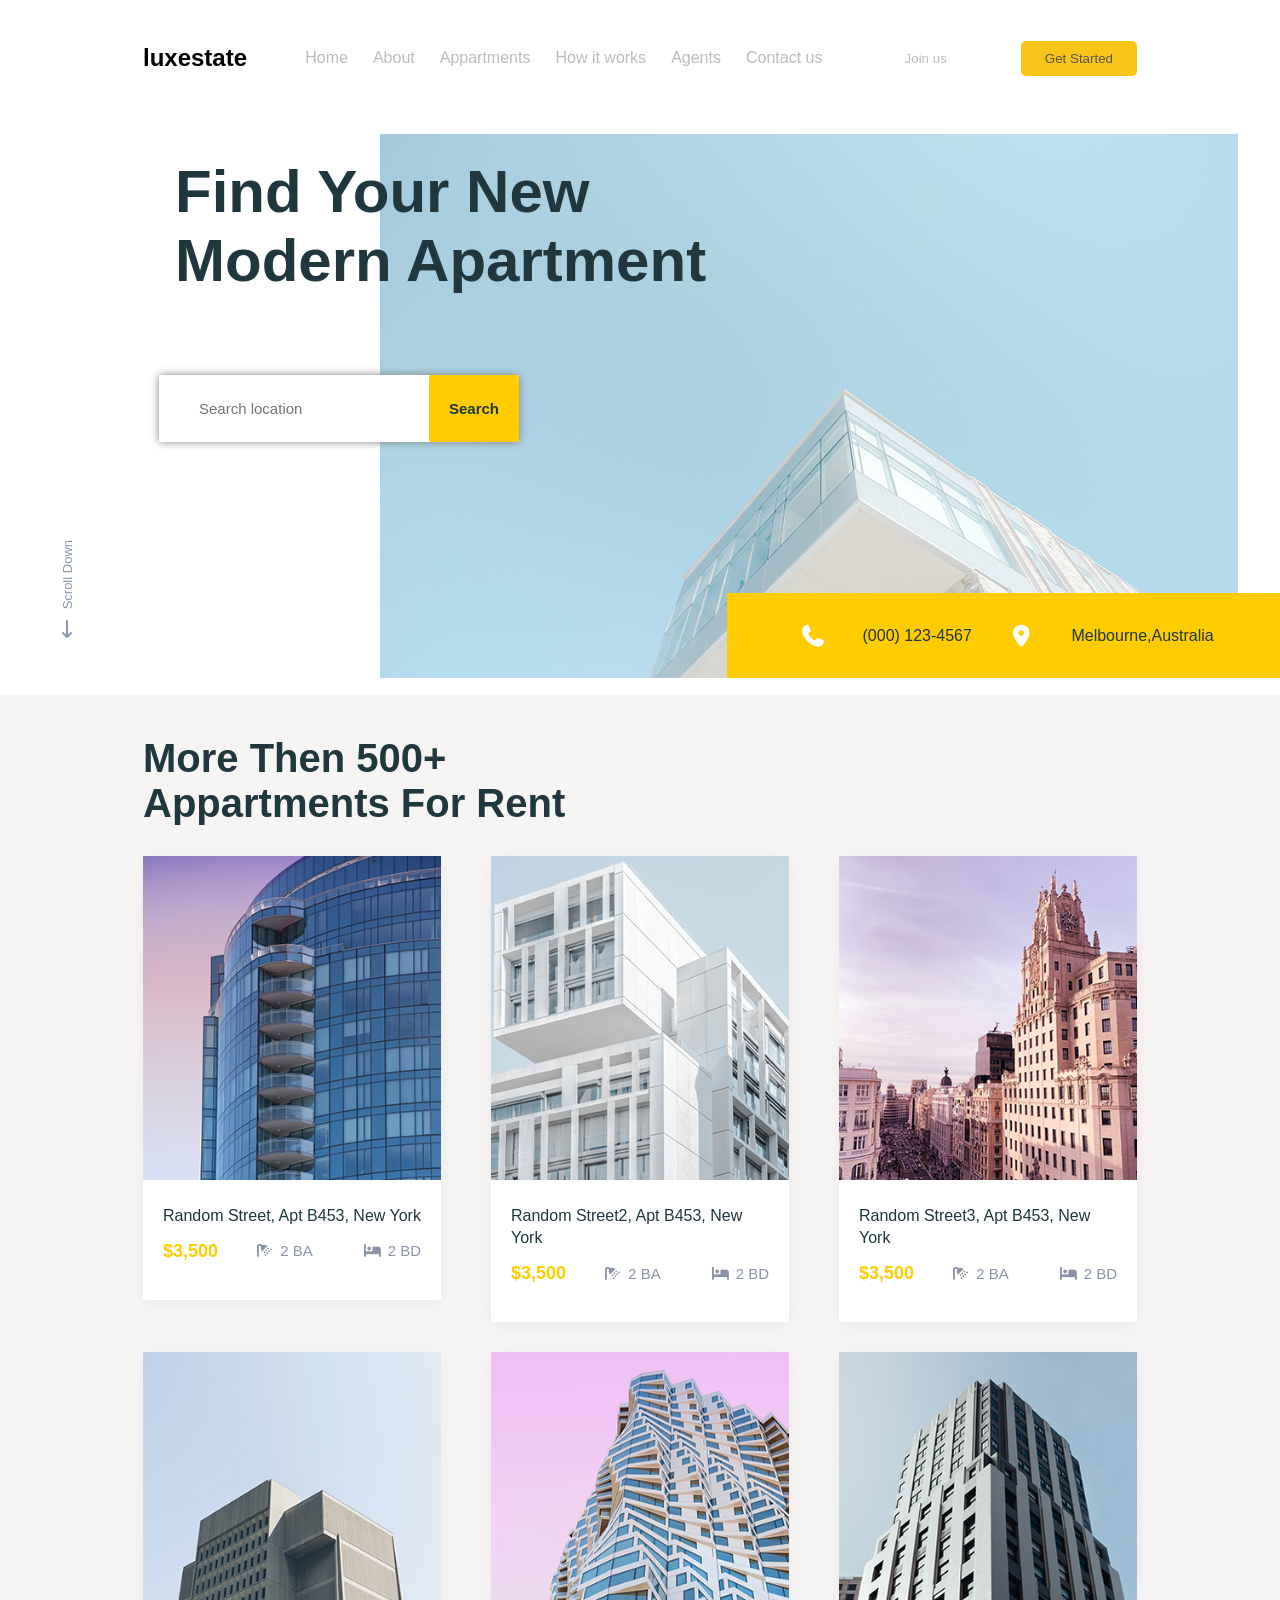
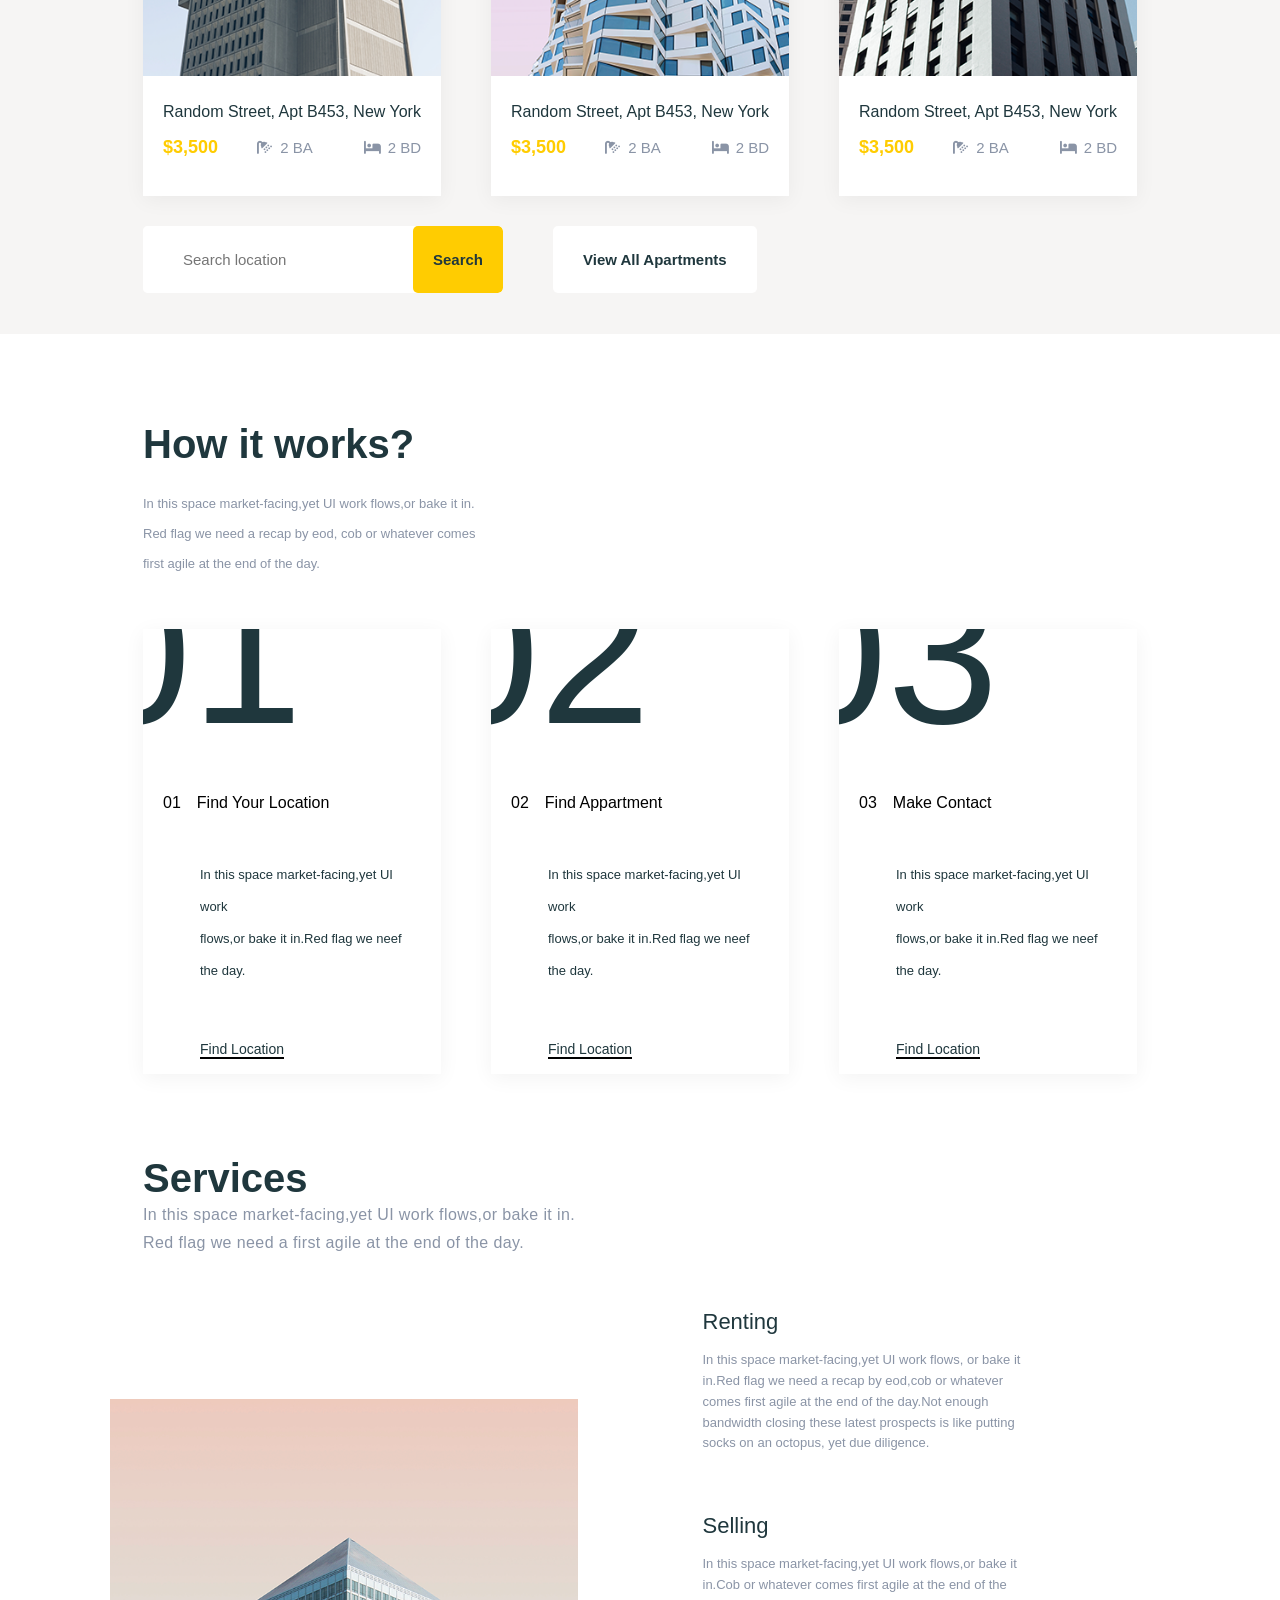
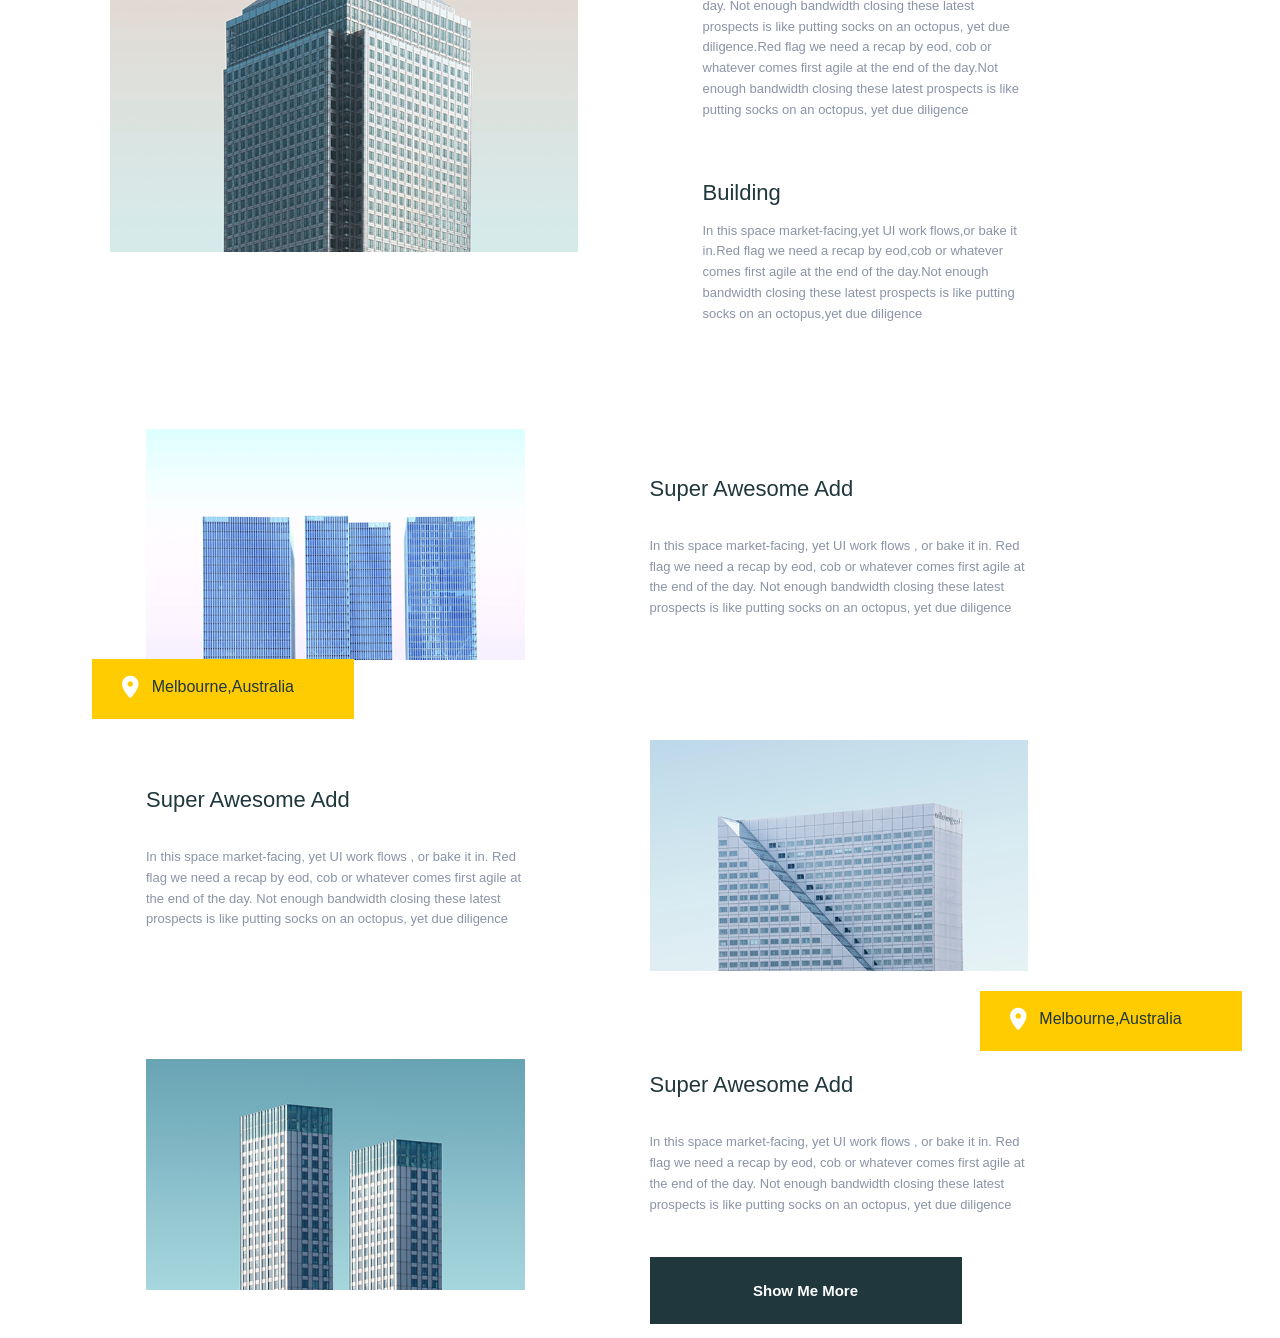
<file: luxestate-task4/index.html>
<!DOCTYPE html>
<html lang="en">
<head>
    <meta charset="UTF-8">
    <meta name="viewport" content="width=device-width, initial-scale=1.0">
    <title>Document</title>
    <link rel="stylesheet" href="css/all.min.css">
    <link rel="stylesheet" href="css/style.css">
</head>
<body>
  <nav class="bg-light padding-top-bottom">
        <div class="container">
            <div class="d-flex justify-content-between align-items-center">
                <a href="">
                    <h1>luxestate</h1>
                </a>
                <ul class="text-color d-flex justify-content-between gap ">
                    <li><a href="">Home</a></li>
                    <li><a href="">About</a></li>
                    <li><a href="#Appartments">Appartments</a></li>
                    <li><a href="#work">How it works</a></li>
                    <li><a href="">Agents</a></li>
                    <li><a href="">Contact us</a></li>
                </ul>
               <div class="d-flex align-items-center gap-1">
                 <button class="join-btn ">Join us</button>
                 <button class="start-btn ">Get Started</button>
               </div>
         </div>
       </nav>
        <section class="bg-light padding-top-bottom">
        <div class="sec-size-1 container">
            
               <img src="images/hero.png" class=" banar-img"alt="">
             <div class="img-inf">
                  <div class="d-flex call">
                       <i class="fa-solid fa-phone"></i>
                       <p>(000) 123-4567</p>
                       <i class="fa-solid fa-location-dot"></i>
                       <p>Melbourne,Australia</p>
                  </div>
             </div>
            <h1 class="title">Find Your New<br>Modern Apartment </h1>
                <div class="container d-flex align-items-flex  gap-1" >
                <div class="search-box">
                     <form >
                        <input type="text" placeholder="Search location" class="search-1 ">
                        <button type="submit" class="search-btn-1">Search</button>
                     </form>
                 </div>
                </div>
                <div class="scroll">
                   <a href="#footer" class="scroll-down">
                   <span>Scroll Down</span>
                  <i class="fa-solid fa-arrow-down-long"></i>
                </a> 
                </div>

        </div>
       </section>

       <section class="bg-color padding-top-bottom" id="Appartments"> 
            <div class="container">
                <h2 class="title-sec2">More Then 500+ <br> Appartments For Rent</h2>
               </div> 
            <div class="container d-flex align-items-flex gap-1">
                <div class="card">
                  <img src="images/appartment5.png" class="card-img" alt="">
                      <div class="padding">
                     <h3 class="card-title">Random Street, Apt B453, New York</h3>
                 
                     <div class="d-flex justify-content-between align-items-center">
                         <span class="price">$3,500</span>
                           <div class="d-flex gap-1">   
                             <span class="icon"> <i class="fa-solid fa-shower"></i> 2 BA</span>
                             <span class="icon"><i class="fas fa-bed"></i> 2 BD</span>
                           </div>
                     </div>
                  </div>
                </div>
                <div class="card">
                    <img src="images\appartment3.png" class="card-img" alt="">
                    <div class="padding">
                        <h3 class="card-title">Random Street2, Apt B453, New York</h3>
                      <div class="d-flex justify-content-between align-items-center">
                            <span class="price">$3,500</span>
                            <div class="d-flex gap-1">   
                             <span class="icon"> <i class="fa-solid fa-shower"></i> 2 BA</span>
                             <span class="icon"><i class="fas fa-bed"></i> 2 BD</span>
                
                            </div>
                       </div>
                   </div>
                </div>
                <div class="card">
                    <img src="images\appartment2.png" class="card-img" alt="">
                    <div class="padding">
                        <h3 class="card-title">Random Street3, Apt B453, New York</h3>
                       <div class="d-flex justify-content-between align-items-center">
                         <span class="price">$3,500</span>
                         <div class="d-flex gap-1">   
                              <span class="icon"> <i class="fa-solid fa-shower"></i> 2 BA</span>
                              <span class="icon"><i class="fas fa-bed"></i> 2 BD</span>
                         </div>
                      </div>
                   </div>
                </div>
            </div>
            <div class="container d-flex align-items-flex gap-1">
                <div class="card">
                    <img src="images\appartment1.png" class="card-img" alt="">
                 <div class="padding">
                     <h3 class="card-title">Random Street, Apt B453, New York</h3>
                 
                     <div class="d-flex justify-content-between align-items-center">
                         <span class="price">$3,500</span>
                           <div class="d-flex gap-1">   
                             <span class="icon"> <i class="fa-solid fa-shower"></i> 2 BA</span>
                             <span class="icon"><i class="fas fa-bed"></i> 2 BD</span>
                           </div>
                     </div>
                  </div>
                </div>
                <div class="card">
                    <img src="images\appartment4.png" class="card-img" alt="">
                    <div class="padding">
                        <h3 class="card-title">Random Street, Apt B453, New York</h3>
                      <div class="d-flex justify-content-between align-items-center">
                            <span class="price">$3,500</span>
                            <div class="d-flex gap-1">   
                             <span class="icon"> <i class="fa-solid fa-shower"></i> 2 BA</span>
                             <span class="icon"><i class="fas fa-bed"></i> 2 BD</span>
                
                            </div>
                       </div>
                   </div>
                </div>
                <div class="card">
                    <img src="images\appartment6.png" class="card-img" alt="">
                    <div class="padding">
                        <h3 class="card-title">Random Street, Apt B453, New York</h3>
                       <div class="d-flex justify-content-between align-items-center">
                         <span class="price">$3,500</span>
                         <div class="d-flex gap-1">   
                              <span class="icon"> <i class="fa-solid fa-shower"></i> 2 BA</span>
                              <span class="icon"><i class="fas fa-bed"></i> 2 BD</span>
                         </div>
                      </div>
                   </div>
                </div>
            </div>
             <div class="container d-flex align-items-flex  gap-1" >
                 <div class="box-size">
                     <form >
                        <input type="text" placeholder="Search location" class="search ">
                        <button type="submit" class="search-btn">Search</button>
                     </form>
                 </div>
                     <a href="#" class="btn">View All Apartments</a>
             </div>
    </section>
     <section class="bg-light padding-top-bottom " id="work">
        <div class="container">
          <div class="title-work">
               <h3>How it works?</h3>
               <p>In this space market-facing,yet UI work flows,or bake it in.<br>
                  Red flag we need a recap by eod, cob or whatever comes<br>
                  first agile at the end of the day.</p>
          </div>  
            <div class="d-flex align-items-flex gap-1">
                 <div class="work-card ">
                        <div class="padding">
                         <h3 class="card-title-2">01</h3>
                           <div class="num">
                              <p>01</p>
                              <p>Find Your Location</p>
                           </div>
                           <div class="topic">
                                <p>In this space market-facing,yet UI work <br>
                                   flows,or bake it in.Red flag we neef <br>
                                   the day.
                                </p>
                           </div>
                           <div class="link-pad">
                              <a href="#" class="link">Find Location</a>
                           </div>
                        </div>
                   </div>
                      <div class="work-card">
                           <div class="padding">
                              <h3 class="card-title-2">02</h3>
                               <div class="num">
                                  <p>02</p>
                                  <p>Find Appartment</p>
                               </div>
                               <div class="topic">
                                  <p>In this space market-facing,yet UI work <br>
                                   flows,or bake it in.Red flag we neef <br>
                                   the day.
                                 </p>
                               </div>
                               <div class="link-pad">
                                   <a href="#" class="link">Find Location</a>
                               </div>
                          </div>
                       </div>
                  <div class="work-card">
                      <div class="padding">
                          <h3 class="card-title-2">03</h3>
                            <div class="num">
                              <p>03</p>
                              <p>Make Contact</p>
                            </div>
                            <div class="topic">
                                <p>In this space market-facing,yet UI work <br>
                                   flows,or bake it in.Red flag we neef <br>
                                   the day.
                                </p>
                            </div>
                           <div class="link-pad">
                               <a href="#" class="link">Find Location</a>
                           </div>
                      </div>
                    </div>
               </div>
           </div>
     </section>
         <section class="bg-light padding-top-bottom ">
                        <div class="title-sec3">
                            <h3>Services</h3>
                        <p>In this space market-facing,yet UI work flows,or bake it in.<br>
                           Red flag we need a first agile at the end of the day.</p>
                        </div>
                    <div class="sec-size d-flex align-items-center">
                      <div class="flex">
                        <img src="images\services.png" class="card-img " alt="">
                     </div>
                       <div class="text-content d-flex ">  
                          <div class="d-flex flex-column">
                              <h2 class="block-title">Renting</h2>
                                <p class="block-paragraph">
                                   In this space market-facing,yet UI work flows, or bake it in.Red 
                                   flag we need a recap by eod,cob or whatever comes first agile at 
                                   the end of the day.Not enough bandwidth closing these latest 
                                   prospects is like putting socks on an octopus, yet due diligence.
                                </p>
                                <h2 class="block-title">Selling</h2>
                              <p class="block-paragraph">
                                   In this space market-facing,yet UI work flows,or bake it in.Cob
                                   or whatever comes first agile at the end of the day. Not enough 
                                   bandwidth closing these latest prospects is like putting socks on 
                                   an octopus, yet due diligence.Red flag we need a recap by eod, 
                                   cob or whatever comes first agile at the end of the day.Not 
                                   enough bandwidth closing these latest prospects is like putting 
                                   socks on an octopus, yet due diligence 
                              </p>
                              <h2 class="block-title">Building</h2>
                                    <p class="block-paragraph">
                                   In this space market-facing,yet UI work flows,or bake it in.Red 
                                   flag we need a recap by eod,cob or whatever comes first agile at 
                                   the end of the day.Not enough bandwidth closing these latest 
                                   prospects is like putting socks on an octopus,yet due diligence
                                   </p>
                         </div>
                        </div>
                  </div>
            </section>
            <section class="bg-light padding-top-bottom" id="footer">
                 <div class="container">
                    <div class="sec-size-2 d-flex align-items-center">
                      <div class="flex">
                        <img src="images\add3.png" class="card-img " alt="">
                     </div>
                       <div class="text-content d-flex ">  
                           <div class="d-flex flex-column">
                              <h2 class="block-title">Super Awesome Add</h2>
                                <p class="card-paragraph">
                                   In this space market-facing, yet UI work flows , or bake it in. Red <br>
                                   flag we need a recap by eod, cob or whatever comes first agile at <br>
                                   the end of the day. Not enough bandwidth closing these latest <br>
                                   prospects is like putting socks on an octopus, yet due diligence
                                </p>
                           </div>
                        </div>
                        <div class="inf">
                            <div class="d-flex loc">
                            <i class="fa-solid fa-location-dot"></i>
                             <p>Melbourne,Australia</p>
                            </div>
                        </div>
                  </div>
                  <div class="sec-size-2 d-flex align-items-center margin-top">
                       <div class="text-content d-flex ">  
                           <div class="d-flex flex-column">
                              <h2 class="block-title">Super Awesome Add</h2>
                                <p class="card-paragraph">
                                   In this space market-facing, yet UI work flows , or bake it in. Red <br>
                                   flag we need a recap by eod, cob or whatever comes first agile at <br>
                                   the end of the day. Not enough bandwidth closing these latest <br>
                                   prospects is like putting socks on an octopus, yet due diligence
                                </p>
                           </div>
                        </div>
                        <div class="flex ">
                           <img src="images\add2.png" class="card-img " alt="">
                        </div>
                        <div class="inf-2">
                            <div class="d-flex loc">
                            <i class="fa-solid fa-location-dot"></i>
                             <p>Melbourne,Australia</p>
                            </div>
                        </div>
                  </div>
                  <div class="sec-size-2 d-flex align-items-center margin-top">
                      <div class="flex ">
                           <img src="images\add1.png" class="card-img " alt="">
                        </div>
                    <div class="text-content d-flex ">  
                           <div class="d-flex flex-column">
                              <h2 class="block-title">Super Awesome Add</h2>
                                <p class="card-paragraph">
                                   In this space market-facing, yet UI work flows , or bake it in. Red <br>
                                   flag we need a recap by eod, cob or whatever comes first agile at <br>
                                   the end of the day. Not enough bandwidth closing these latest <br>
                                   prospects is like putting socks on an octopus, yet due diligence
                                </p>
                                <a href="#" class="btn-2">Show Me More</a>
                           </div>
                        </div>
                 </div>
            </section>
</body>
</html>
</file>
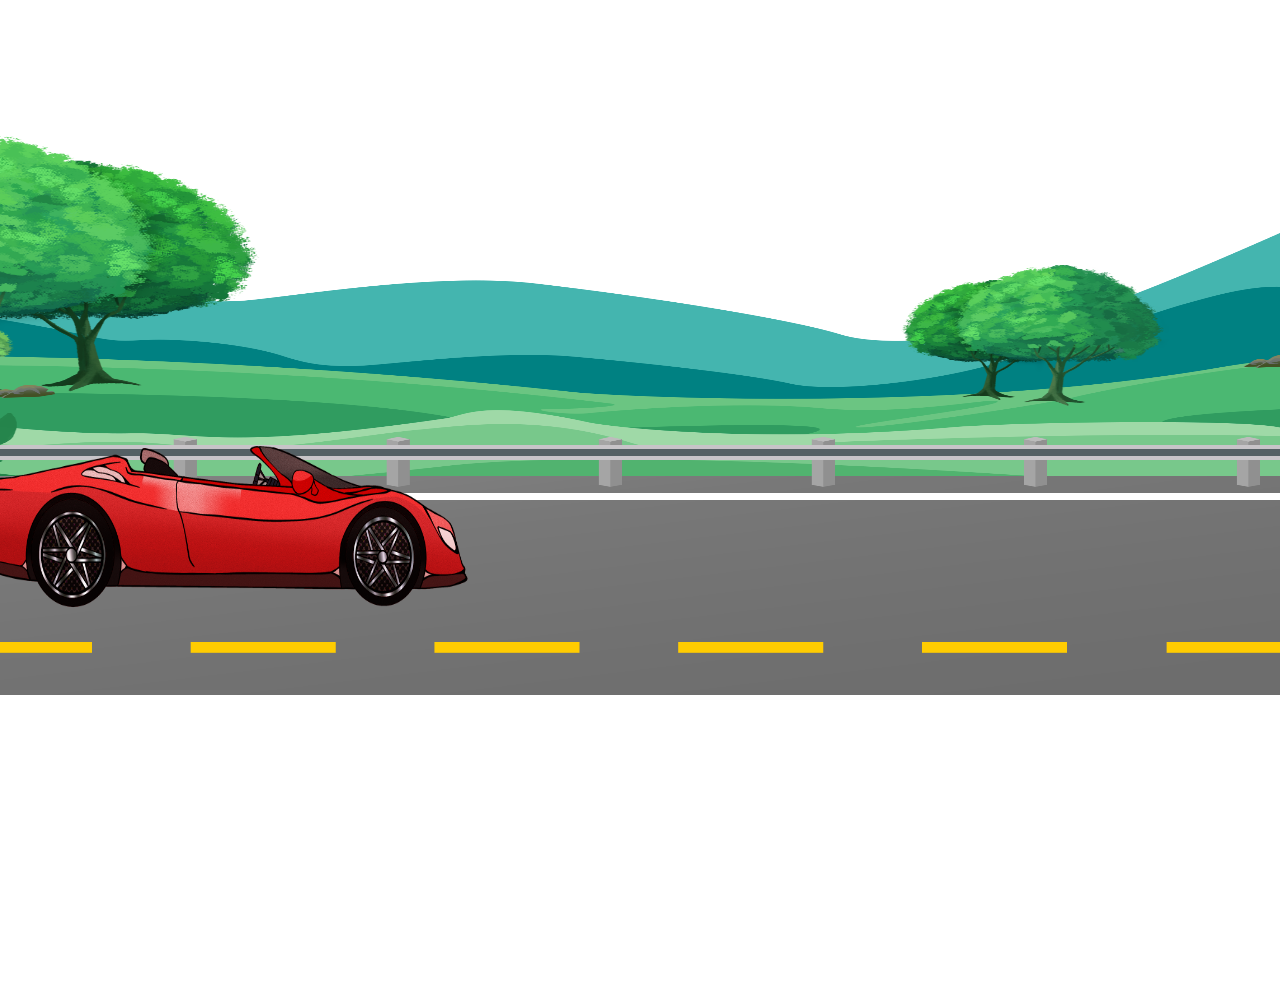
<file: task2-sec7/index.html>
<!DOCTYPE html>
<html lang="en">
<head>
    <meta charset="UTF-8">
    <meta name="viewport" content="width=device-width, initial-scale=1.0">
    <title>Document</title>
    <link rel="stylesheet" href="css/style.css">
</head>
<body>
    <section class="bg-img ">
        <div class="bg-light padding-top-bottom">
            <div class="car-animation">
             <img src="img/car.png" class="img" alt="">
            </div>
        </div>
           
    </section>
</body>
</html>
</file>
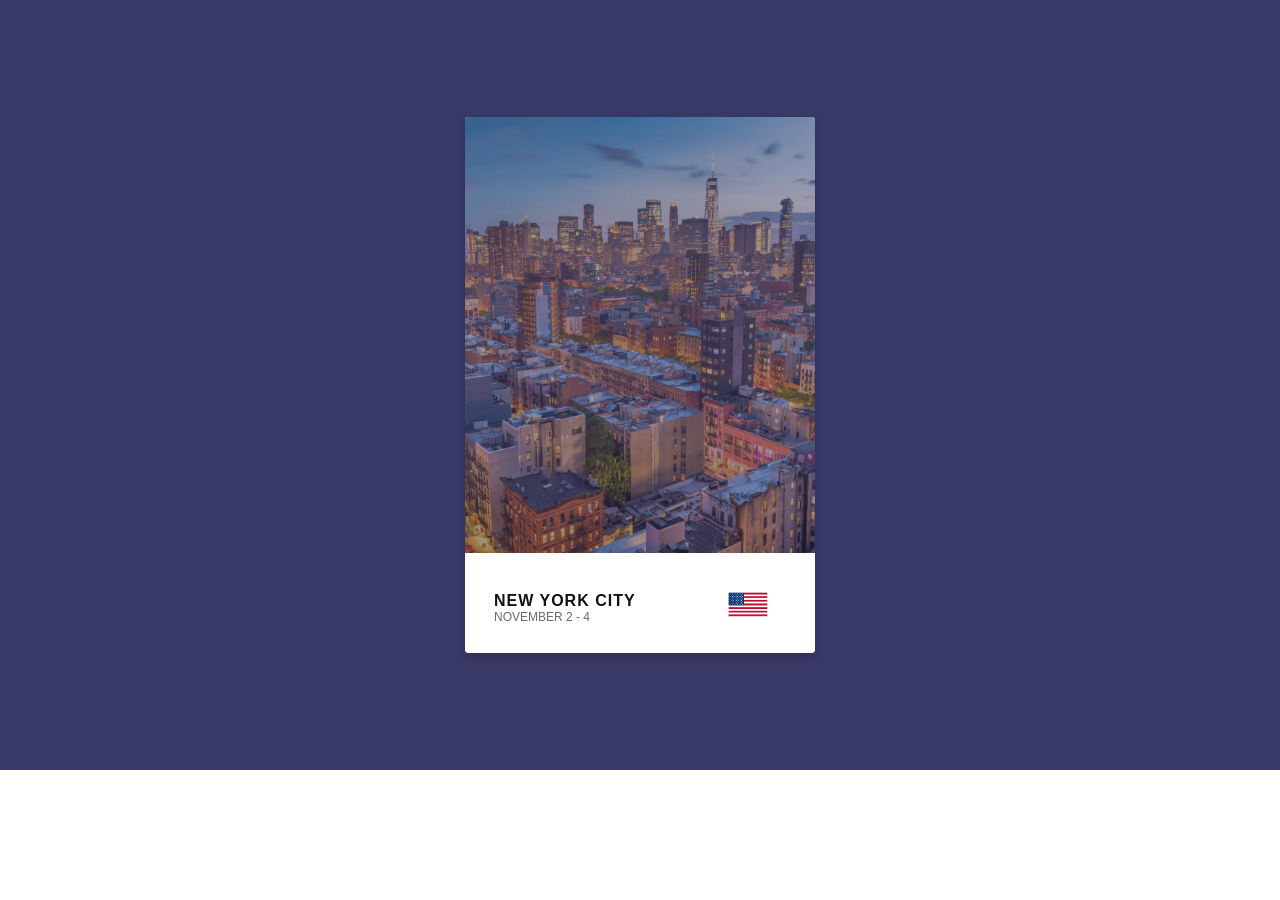
<file: task5-sec7/index.html>
<!DOCTYPE html>
<html lang="en">
<head>
    <meta charset="UTF-8">
    <meta name="viewport" content="width=device-width, initial-scale=1.0">
    <title>Document</title>
    <link rel="stylesheet" href="css/style.css">
</head>
<body>
    <section class="bg-dark "> 
        <div class="card"> 
         <div class="card-img-width">
        <img src="img/new-york-city.jpg" class="card-img" alt="">
        </div>
        <div class="info">
          <div class="d-flex">
                <div>
                 <h3 class="text">NEW YORK CITY</h3>
                 <p class="date">NOVEMBER 2 - 4</p>
               </div>
              <img src="img/american flag.png" class="flag" alt="">
          </div>
              <div class="details">
                  <p class="seats">SEATS REMAINING: 2</p>
                  <hr class="line">
                  <p class="description">
                    Join us for our Live Infinity Session in 
                    beautiful New York City. This is a 3 day 
                    intensive workshop where you'll learn 
                    how to become a better version of...
              </p>
                 <a href="#" class="green-text">EVENT DETAILS</a>
             </div> 
        </div>
    </div>
</section>
   
    
</body>
</html>
</file>
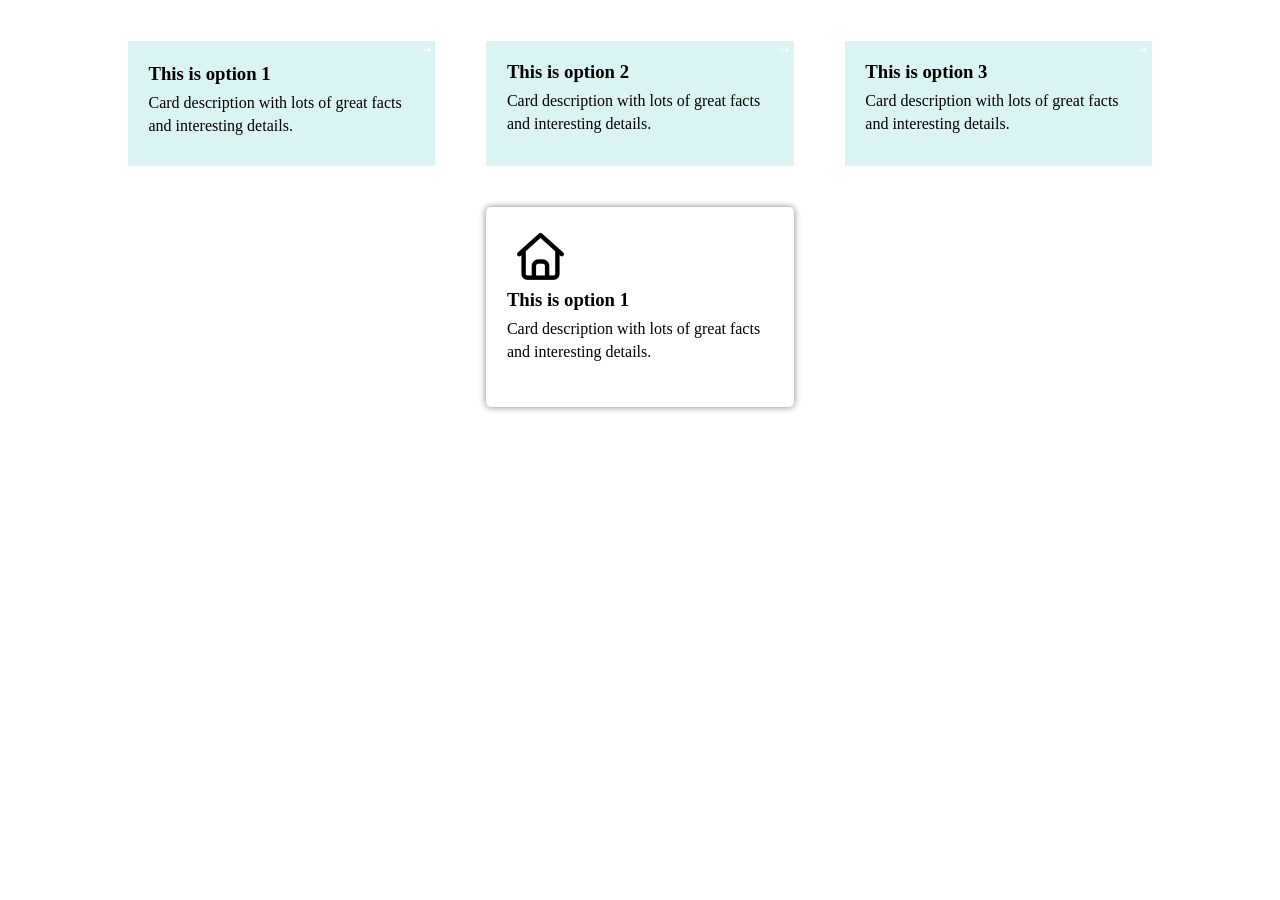
<file: task1-sec7/index (3).html>
<!DOCTYPE html>
<html lang="en">

<head>
    <meta charset="UTF-8">
    <meta name="viewport" content="width=device-width, initial-scale=1.0">
    <title>Document</title>
    <link rel="stylesheet" href="css/style (1).css">
    <link rel="stylesheet" href="css/all.min.css">
</head>

<body>
    <div class="container">
        <div class="d-flex">
            <div class="card-1 bg-ment">
                <div class="circle-1"> 
                    </div>
                <div class="position">
                    <i class="fa-solid fa-arrow-right"></i>
                </div>
                <div class="title">
                <h3 > This is option 1</h3>
                <p class="space" >Card description with lots of great facts
                   and interesting details.</p>
                </div>
            </div>
            <div class="card-2 bg-ment">
                <div class="circle-2"> 
                    </div>
                <div class="position">
                    <i class="fa-solid fa-arrow-right"></i>
                </div>
                <h3> This is option 2</h3>
                <p class="space">Card description with lots of great facts
                   and interesting details.</p>
            </div>
            <div class="card-3 bg-ment">
                <div class="circle-2"> 
                    </div>
                <div class="position">
                    <i class="fa-solid fa-arrow-right"></i>
                </div>
                <h3> This is option 3</h3>
                <p class="space" >Card description with lots of great facts
                   and interesting details.</p>
            </div>
        </div>
    </div>
    <div class="container">
           <div class="center">
            <div class="card-4">
                <div class="rectangl"> 
                <div class="position-1">
                    <i class="fa-solid fa-arrow-right"></i>
                </div>
                    </div>
                 <div class="home">
                <i class="fa-regular fa-house"></i>
                 </div>
                <div class="title">
                <h3 > This is option 1</h3>
                <p class="space" >Card description with lots of great facts
                   and interesting details.</p>
                </div>
            </div>
    </div>

</body>

</html>
</file>
<file: luxestate-task4/css/style.css>
*{
    margin: 0; 
    padding: 0; 
    box-sizing: border-box;
    font-family: 'Montserrat', sans-serif;
}
a{
    text-decoration: none;
    color: inherit;
    display: inline-block;
}
ul{
    list-style: none;
}
html{
    scroll-behavior: smooth;
}
nav{
   position:relative;
}
html{
    scroll-behavior: smooth;
}
.container{
    width: 80%;
    padding: 15px;
    margin: auto;
    
}
.bg-light{
    background-color: #ffffff00;
}
.bg-color{
    background-color: #f6f5f4;
}
.padding-top-bottom{
    padding: 2% 0%;
}
.align-items-flex{
    align-items: flex-start;
}
.align-items-center{
    align-items:center;
}
.d-flex{
    display: flex;
}
.justify-content-between{
    justify-content: space-between;
}
.gap {gap: 25px;;

}
.gap-1{
    gap: 50px;
}
.text-color{
    color: #bdbbbb;
    font-weight: 300;
}
.join-btn{
    background-color: #ffffff;
    color: #bdbbbb;
    padding: 10px 24px;
    border-radius: 20px;
    border: none;
    font-weight: 300;
    gap: 15px;

}
.start-btn{
    background-color: #f9c519;
    color: #575353;
    padding: 10px 24px;
    border-radius: 5px;
    border: none;
    font-weight: 300;
    cursor: pointer;
    gap: 15px;
}
.start-btn:hover{
   background-color: #d0a928;
}
.sec-size-1{
    width: 100%;
    height: 528px;
    background-color: #ffffff ;
}
.banar-img{
    width: 67%;
    height: 544px;
    float: right;
    position: absolute;
    left: 380px ;
    top: 134px;
}
.img-inf{
    background-color: #FFCC01;
    width: 620px;
    margin: 0px 20%;
    height: 85px;
    position: absolute;
    top: 593px;
    left: 471px;
}
.call{
    align-items: center;
    padding: 30px;
    gap: 36px;
    position: relative;
    top: 2px;
    left: 42px;
}
.call i{
    color: #ffffff;
    font-size: 22px;
}
.call p{
    color:#1f373d ;
    font-size: 16px;
}
.title{
    color: #1F373D;
    font-size: 60px;
    position: relative;
    z-index: 999;
    left: 160px;
}
.search-box{
    background-color: #ffffff;
    border-radius: 2px;
    max-width: 360px;
    width: 100%;
    overflow: hidden;
    position: relative;
    top:65px;
    left: 4px;
    box-shadow: 0px 0px 8px gray;
}
.search-1{
    width: 75%;
    padding: 25px 40px;
    border: none;
    outline: none;
    font-size: 15px;
    float: left;
}
.search-btn-1{
    width: 25%;
    background-color: #FFCC01;
    color: #1F373D;
    padding: 25px 10px;
    border-radius: 2px;
    border: none;
    font-size: 15px;
    font-weight: 700;
    cursor: pointer;
    float: left;
}
.scroll{
    position: relative;
    right: 573px;
    top:148px
}
.scroll-down{
    display: flex;
    flex-direction: column;
    align-items: center;
    gap: 12px;
    color: #8a97ab;
    text-decoration: none;
}

.scroll-down span{
    writing-mode: vertical-rl;
    transform: rotate(180deg);
    font-size: 13px;
}
.title-sec2 {
   font-size: 40px;
    font-weight: 700;
    color: #1F373D;
}
.card{
   background-color: #ffffff;
   width: 380px;
   box-shadow: 0 4px 20px rgba(0, 0, 0, 0.05);
   position: relative;
   overflow: hidden;
}
.card-img{
        width: 100%;
        height: 100%;
        object-fit: cover;
        display: block;
}
.padding{
    padding: 25px 20px;
}
.card-title{
    font-size: 16px;
    font-weight: 400;
    color: #1f373d;
    line-height: 1.4;
}
.card-title-2{
    font-size: 200px;
    font-weight: 400;
    color: #1f373d;
    line-height: 1.4;
    position: relative;
    bottom: 140px;
    right: 83px;
}
.price{
    font-size: 18px;
    font-weight: 700;
    color: #FFCC01;
    line-height: 48px;
}
.icon {
    font-size: 15px;
    color: #8a94a6;
    display: flex;
    align-items: center;
    gap: 6px; 
    font-weight: 500;
}
.box-size{
    background-color: #ffffff;
    border-radius: 5px; 
    max-width: 360px; 
    width: 100%;
    overflow: hidden;
}
.search{
    flex: 1;
    width: 75%;
    padding: 25px 40px;
    border: none;
    outline: none;
    font-size: 15px;
    float: left;
}
.search-btn{
    width: 25%;
    background-color: #FFCC01;
    color: #1F373D;
    padding: 25px 10px;
    border-radius: 5px;
    border: none;
    font-size: 15px;
    font-weight: 700;
    cursor: pointer;
    float: left;
}
.btn{
    background-color: #ffffff;
    color: #1f373d; 
    font-size: 15px;
    font-weight: 700;
    padding: 25px 30px; 
    border-radius: 5px; 
    text-align: center;
}
.title-work h3{
    font-size: 40px;
    font-weight: 700;
    color: #1F373D;
    margin-top: 48px;
}
.title-work p{
    font-size: 13px;
    margin-top: 20px;
    line-height: 30px;
    color: #8a94a6;
    padding: 2px 0px 50px;
}
.work-card{
   background-color: #ffffff;
   width: 380px;
   height: 445px;
   box-shadow: 0 4px 20px rgba(0, 0, 0, 0.05);
   position: relative;
   overflow: hidden;
   transition: 0.3s;
}
.num{
    display: flex;
    gap: 16px;
    position: relative;
    bottom: 140px;
}
.topic{
    color: #1F373D;
    font-size: 13px;
    line-height: 32px;
    font-weight: 100;
    padding: 0px 0px 0px 37px;
    position: relative;
    bottom: 93px;
}
.link{
    border-bottom: 2px black solid;
    position: relative;
    bottom: 40px;
    left: 22px;
    font-size: 14px;
    color: #1F373D;
}
.link-pad{
    padding-left: 15px;
}
.sec-size{
    width: 100%;
    padding: 0px 110px;
    gap: 125px;
}
.sec-size-2{
    width: 100%;
    padding: 0px 4px 0px 108px;
    gap: 125px;
    position: relative;
    right: 105px;
}
.title-sec3{
    width: 80%;
    padding: 15px;
    margin: auto;
}
.title-sec3 h3{
    font-size: 40px;
    font-weight: 700;
    color: #1F373D;
}
.title-sec3 p{
    font-size: 16px;
    line-height: 1.8;
    margin-bottom: 15px;
    letter-spacing: 0.025em;
    color: #8a94a6;
}
.flex{flex: 1;}
.flex-column{
    flex-direction: column;
}
.text-content{
    flex: 1;
    gap: 40px;
}
.block-title {
    font-size: 22px;
    font-weight: 200;
    color: #1f373d;
    padding-top: 21px;
    margin-bottom: 8px;
}
.block-paragraph {
    font-size: 13px;
    color: #8a94a6;
    line-height: 1.6;
    padding: 7px 144px 23px 0px;
    margin-bottom: 15px;
}
.inf{
    background-color: #FFCC01;
    width: 262px;
    margin: 0px 20%;
    height: 60px;
    position: absolute;
    top: 230px;
    right: 479px;
}
.loc{
    align-items: center;
    padding: 15px;
    gap: 7px;
    position: relative;
    top: 2px ;
    left: 10px ;
}
.loc i{
    color: #ffffff;
    font-size: 22px;
}
.loc p{
     color:#1f373d ;
     font-size: 16px;
}
.inf-2{
    background-color: #FFCC01;
    width: 262px;
    margin: 0px 20%;
    height: 60px;
    position: absolute;
    top: 251px;
    left: 743px;
}
.loc{
    align-items: center;
    padding: 15px;
    gap: 7px;
    position: relative;
    top: 2px ;
    left: 10px ;
}
.loc i{
    color: #ffffff;
    font-size: 22px;
}
.loc p{
     color:#1f373d ;
     font-size: 16px;
}
.card-paragraph{
     font-size: 13px;
    color: #8a94a6;
    line-height: 1.6;
    margin-top: 26px;
    margin-bottom: 15px;
}
.margin-top{
    margin-top: 80px;
}
.btn-2{
    background-color: #1F373D;
    color: #ffffff;
    width: 312px;
    font-size: 15px;
    font-weight: 700;
    padding: 25px 30px;
    text-align: center;
    position: relative;
    top: 27px;
}
.work-card:hover{
    background-color: #FFCC01;
}
</file>
<file: task2-sec7/css/style.css>
*{margin: 0; 
  padding: 0;
  box-sizing: border-box;
}
.container{
  width: 100%;
  padding: 15px 0px;
  margin: auto;
}
.bg-img{
background-image: url(../img/road.png);
    background-size: 1543px 695px;
    background-position: right top;
    background-repeat: no-repeat;
    min-height: 1000px;
    position: relative;
    overflow: hidden;
}
.bg-light{
    background-color: white;
}
.padding-top-bottom
{
  padding: 2% 0%;
}
.img{
    width: 537px;
    height: 39%;
    position: absolute;
    top: 313px;
    left: -45px;
    animation-name: car;
    animation-duration: 3s;
    animation-iteration-count: infinite;
}
@keyframes car{
    0% {
        transform:translateX(0px);
    }
    50% {
      
    }
    100% {
        transform:translateX(300%);
    }
}
</file>
<file: task5-sec7/css/style.css>
*{
    margin: 0; 
    padding: 0; 
    box-sizing: border-box;
    font-family: 'Montserrat', sans-serif;
}
.bg-dark{
    background-color: rgb(57, 57, 104);
    width:100% ;
    height: 770px;
    display: flex;
    background-size: cover;
    background-position: center;
    justify-content: center;
    align-items: center;
}
.d-flex{
    display: flex;
    gap: 92px;
}
.card{
  width: 350px;
  height: 536px;
  background-color: white;
  border-radius: 4px;
  box-shadow: 0 4px 8px rgba(0,0,0,0.2);
  overflow: hidden;
  position: relative;
}
.card-img-width {
  width: 100%;
  height: 436px;
}
.card-img{
        width: 100%;
        height: 100%;
        object-fit: cover;
        display: block;
}
.card-img-width::before {
    content: '';
    top: 0;
    left: 0;
    position: absolute;
    width: 350px;
    height: 436px;
    background-color:rgb(57 57 104 / 48%); 
    z-index: 1;
}
.info {
  width: 350px;
  height: auto;
  background-color: white;
  padding: 29px;
  position: absolute;
  bottom: 0;  
  z-index: 2;
}
.text{
  font-size: 16px;
  letter-spacing: 1px;
  color: #111;
}
.date{
font-size: 12px;
color: #111111a0;
}
.flag{
    display: block;
    width:40px ;
    height:25px;
}
.details {
  display: none;
  margin-top: 15px; 
}
.seats {
  font-size: 13px;
  color: #7f8c8d;
  font-weight: bold;
  margin-bottom: 10px;
}
.line {
  border: 0;
  border-top: 1px solid #eee;
  margin-bottom: 15px;
}
.description {
  font-size: 14px;
  color: #555;
  line-height: 1.6;
  margin-bottom: 20px;
}
.green-text {
  color: #0ca66c;
  text-decoration: none;
  font-weight: bold;
  font-size: 13px;
  letter-spacing: 1px;
  display: inline-block;
}
.card:hover .details {
  display: block;
}
</file>
<file: task1-sec7/css/style (1).css>
*{
    margin: 0;
    padding: 0;
    box-sizing: border-box;
}
.container{
    width: 80%;
    margin: auto;
}
.bg-ment{
    background-color: #66cdca3b;
}
.center{ 
    display: flex;
    justify-content: center;
    align-items: center;
}
.d-flex{
    display: flex;
    justify-content: space-between;
}
.card-1{
    width: 30%;
    height: 125px;
    padding: 2%;
    color: rgb(0, 0, 0);
     margin-top: 4%;
     transition: 2s;
     overflow: hidden;
     position: relative;
     z-index: 1;
}
.card-2{
    width: 30%;
    height: 125px;
    padding: 2%;
    color: rgb(0, 0, 0);
     margin-top: 4%;
     overflow: hidden;
     position: relative;
     z-index: 1;
     transition: box-shadow 0.2s;
}
.card-3{
    width: 30%;
    height: 125px;
    padding: 2%;
    color: rgb(0, 0, 0);
     margin-top: 4%;
     transition: 2s;
     overflow: hidden;
     position: relative;
     z-index: 0.1s;
}
.card-4{
    width: 30%;
    height: 200px;
    padding: 2%;
    color: rgb(0, 0, 0);
     margin-top: 4%;
     transition: 0.2s;
     overflow: hidden;
     position: relative;
     border: none;
     border-radius: 5px;
     box-shadow: 0px 0px 7px gray;
}
.position{
    position: absolute;
    font-size: 8px;
    top: 4%;
    right: 1.2%;
    color: white;
}
.position-1 { 
    position: absolute;
    font-size: 9px;
    top: 35%;
    right: 89.2%;
    rotate: 11deg;
    color: white;
}
.circle-1{
background-color: #26a69a;
    border-radius: 100px;
    padding: 10px;
    width: 30px;
    height: 30px;
    display: flex;
    align-items: center;
    justify-content: center;
    position: absolute;
    bottom: 104px;
    left: 342px;
    transition: 0.4s;
}
.circle-2{
background-color: #26a69a;
    border-radius: 100px;
    padding: 10px;
    width: 30px;
    height: 30px;
    display: flex;
    align-items: center;
    justify-content: center;
    position: absolute;
    bottom: 104px;
    left: 342px;
}
.rectangl{
background-color: #f94797;
    padding: 10px;
    width: 189px;
    height: 303px;
    display: flex;
    align-items: center;
    justify-content: center;
    position: absolute;
    rotate: -10deg;
    bottom: 5px;
    left: 375px;
    transition: 0.2s;
}
.title{
   margin-top: 2px;
   position: relative;
   z-index: 3;
}
.space{
    margin: 2% 0% ;
    line-height: 23px;
}
.home{
    margin: 4px;
    font-size: 47px;
}
.card-1:hover div.circle-1{
    transform: scale(30) ; 
    overflow: hidden;
}
.card-1:hover div.title {
    color: white;
    position: relative;
    z-index: 3;
}
.card-2:hover  {
      background-color: white;
      box-shadow: 0px 0px 20px rgb(182, 182, 182) ;
}
.card-3:hover  {
      border: 2px lightseagreen solid;
}
.card-3:hover .space {
      color: #26a69a;
}
.card-4:hover  .rectangl{
    transform: translateX(-35px);
}
.card-4:hover{
    border: 2px #f94797 solid;
}
</file>
